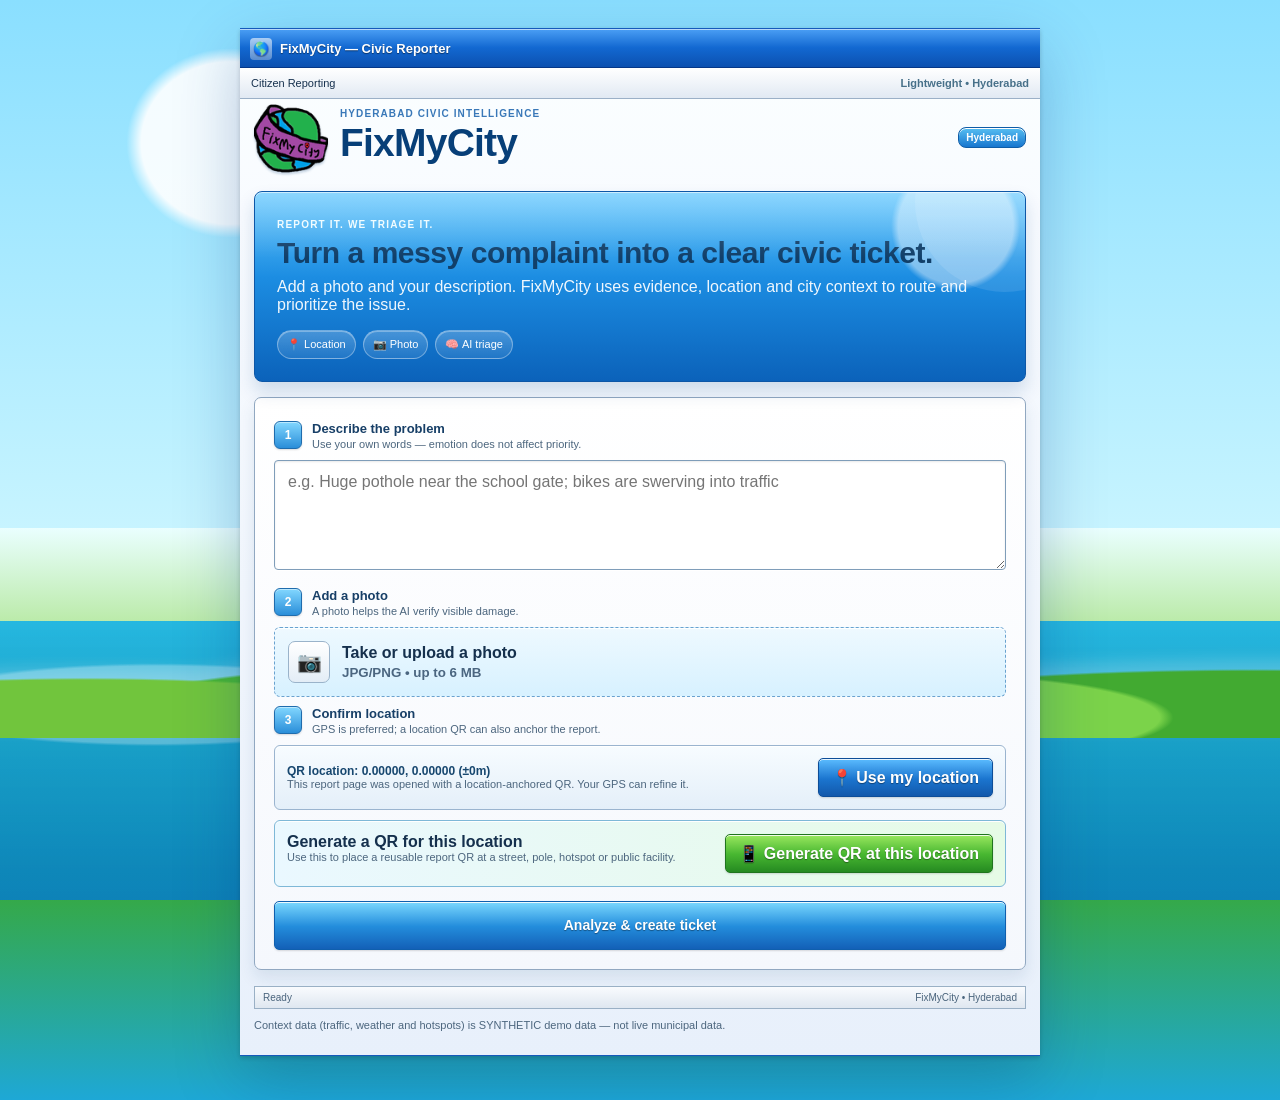
<file: static/index.html>
<!DOCTYPE html>
<html lang="en">
<head>
<meta charset="utf-8">
<meta name="viewport" content="width=device-width, initial-scale=1, viewport-fit=cover">
<meta name="theme-color" content="#0b4f6c">
<title>FixMyCity — Report a civic issue</title>
<link rel="stylesheet" href="/static/style.css">
<link rel="manifest" href="/static/manifest.webmanifest">
</head>
<body class="citizen-page">
<main class="wrap citizen-shell xp-window">
  <div class="xp-titlebar">
    <div class="xp-title"><span class="xp-title-icon">🌎</span><strong>FixMyCity — Civic Reporter</strong></div>
  </div>
  <div class="xp-toolbar"><span>Citizen Reporting</span><span class="toolbar-spacer"></span><span class="toolbar-status">Lightweight • Hyderabad</span></div>
  <header class="brandbar">
    <div class="brand-lockup">
      <img src="/static/logo.png" class="brand-logo" alt="FixMyCity logo" onerror="this.style.display='none'">
      <div>
        <div class="eyebrow">Hyderabad Civic Intelligence</div>
        <h1>FixMyCity</h1>
      </div>
    </div>
    <span class="tag city-tag">Hyderabad</span>
  </header>

  <section class="hero-card">
    <div>
      <span class="hero-kicker">Report it. We triage it.</span>
      <h2>Turn a messy complaint into a clear civic ticket.</h2>
      <p class="muted">Add a photo and your description. FixMyCity uses evidence, location and city context to route and prioritize the issue.</p>
    </div>
    <div class="signal-strip">
      <span>📍 Location</span><span>📷 Photo</span><span>🧠 AI triage</span>
    </div>
  </section>

  <form id="f" class="report-card">
    <div class="section-title"><span class="step">1</span><div><b>Describe the problem</b><span class="muted small">Use your own words — emotion does not affect priority.</span></div></div>
    <textarea name="text" rows="4" placeholder="e.g. Huge pothole near the school gate; bikes are swerving into traffic"></textarea>

    <div class="section-title"><span class="step">2</span><div><b>Add a photo</b><span class="muted small">A photo helps the AI verify visible damage.</span></div></div>
    <label class="photo-drop" for="photo">
      <span class="photo-icon">📷</span>
      <span><b>Take or upload a photo</b><small>JPG/PNG • up to 6 MB</small></span>
      <input type="file" id="photo" accept="image/*" capture="environment">
    </label>
    <div class="preview-wrap hidden" id="previewWrap">
      <img id="preview" class="preview" alt="Report photo preview">
      <button type="button" class="ghost danger-text" id="clearPhoto">Remove photo</button>
    </div>

    <div class="section-title"><span class="step">3</span><div><b>Confirm location</b><span class="muted small">GPS is preferred; a location QR can also anchor the report.</span></div></div>
    <div class="location-panel">
      <div>
        <div class="location-status" id="loc">Location not set</div>
        <div class="muted small" id="locHint">We do not need you to type an address.</div>
      </div>
      <button type="button" class="secondary glossy" id="gps">📍 Use my location</button>
    </div>

    <div class="qr-tools">
      <div>
        <b>Generate a QR for this location</b>
        <p class="muted small">Use this to place a reusable report QR at a street, pole, hotspot or public facility.</p>
      </div>
      <button type="button" id="makeQr" class="aero-green glossy" disabled>📱 Generate QR at this location</button>
    </div>
    <div id="qrPanel" class="qr-panel hidden">
      <div class="qr-preview-wrap"><img id="qrPreview" alt="Generated location QR"></div>
      <div class="qr-copy"><b>Location QR ready</b><p class="muted small" id="qrMeta"></p><div class="row wrap-buttons"><a id="qrOpen" class="button-link" target="_blank" rel="noopener">Open QR</a><a id="qrDownload" class="button-link" download="fixmycity-location-qr.png">Download SVG</a></div></div>
    </div>

    <button type="submit" id="submit" class="primary-cta" disabled>Analyze & create ticket</button>
  </form>

  <div id="status" class="status hidden"></div>
  <div id="ticket" class="ticket hidden"></div>
  <div class="xp-statusbar"><span>Ready</span><span>FixMyCity • Hyderabad</span></div>
  <p class="muted small footer-note">Context data (traffic, weather and hotspots) is SYNTHETIC demo data — not live municipal data.</p>
</main>

<script>
const qs = new URLSearchParams(location.search);
const site = qs.get('site');
const qrLat = Number(qs.get('lat'));
const qrLng = Number(qs.get('lng'));
const qrAccuracy = Number(qs.get('qr_accuracy'));
let lat = Number.isFinite(qrLat) ? qrLat : null;
let lng = Number.isFinite(qrLng) ? qrLng : null;
let acc = Number.isFinite(qrAccuracy) ? qrAccuracy : null;

const $ = id => document.getElementById(id);
const esc = s => String(s ?? '').replace(/[&<>]/g, c => ({'&':'&amp;','<':'&lt;','>':'&gt;'}[c]));

function markLocation(source) {
  if (lat === null || lng === null) return;
  $('loc').textContent = `${source}: ${lat.toFixed(5)}, ${lng.toFixed(5)}${acc !== null ? ` (±${Math.round(acc)}m)` : ''}`;
  $('locHint').textContent = source === 'QR location'
    ? 'This report page was opened with a location-anchored QR. Your GPS can refine it.'
    : 'Location captured. You can now submit or generate a reusable QR.';
  $('submit').disabled = false;
  $('makeQr').disabled = false;
}

if (lat !== null) markLocation('QR location');
else if (navigator.geolocation) {
  $('locHint').textContent = 'Requesting your location…';
  navigator.geolocation.getCurrentPosition(
    p => { lat = p.coords.latitude; lng = p.coords.longitude; acc = p.coords.accuracy; markLocation('GPS'); },
    () => { $('locHint').textContent = 'Tap “Use my location” to continue.'; },
    {enableHighAccuracy: true, timeout: 8000, maximumAge: 30000}
  );
}

$('gps').onclick = () => {
  $('loc').textContent = 'Locating…';
  $('locHint').textContent = 'Requesting a precise browser location.';
  navigator.geolocation.getCurrentPosition(
    p => { lat = p.coords.latitude; lng = p.coords.longitude; acc = p.coords.accuracy; markLocation('GPS'); },
    e => { $('loc').textContent = 'Location unavailable'; $('locHint').textContent = e.message; },
    {enableHighAccuracy: true, timeout: 10000, maximumAge: 0}
  );
};

let compressedPhoto = null;
let photoObjectUrl = null;

async function optimizePhoto(file) {
  if (!file || !file.type.startsWith('image/')) return file;
  if (file.size <= 900 * 1024) return file;
  const url = URL.createObjectURL(file);
  try {
    const img = await new Promise((resolve, reject) => {
      const el = new Image();
      el.onload = () => resolve(el);
      el.onerror = reject;
      el.src = url;
    });
    const maxSide = 1440;
    const scale = Math.min(1, maxSide / Math.max(img.naturalWidth, img.naturalHeight));
    const canvas = document.createElement('canvas');
    canvas.width = Math.max(1, Math.round(img.naturalWidth * scale));
    canvas.height = Math.max(1, Math.round(img.naturalHeight * scale));
    const ctx = canvas.getContext('2d', {alpha: false});
    ctx.drawImage(img, 0, 0, canvas.width, canvas.height);
    const blob = await new Promise(resolve => canvas.toBlob(resolve, 'image/jpeg', 0.78));
    if (!blob || blob.size >= file.size) return file;
    return new File([blob], 'fixmycity-photo.jpg', {type: 'image/jpeg', lastModified: Date.now()});
  } finally {
    URL.revokeObjectURL(url);
  }
}

$('photo').onchange = async e => {
  const f = e.target.files[0];
  compressedPhoto = null;
  if (photoObjectUrl) URL.revokeObjectURL(photoObjectUrl);
  if (!f) { $('previewWrap').classList.add('hidden'); return; }
  photoObjectUrl = URL.createObjectURL(f);
  $('preview').src = photoObjectUrl;
  $('previewWrap').classList.remove('hidden');
  if (f.size > 900 * 1024) {
    try {
      compressedPhoto = await optimizePhoto(f);
      $('locHint').textContent = `Photo ready • ${(compressedPhoto.size / 1024 / 1024).toFixed(1)} MB upload size`;
    } catch (_) {
      compressedPhoto = f;
    }
  } else {
    compressedPhoto = f;
  }
};
$('clearPhoto').onclick = () => {
  $('photo').value = '';
  compressedPhoto = null;
  if (photoObjectUrl) URL.revokeObjectURL(photoObjectUrl);
  photoObjectUrl = null;
  $('previewWrap').classList.add('hidden');
};

let qrObjectUrl = null;

$('makeQr').onclick = async () => {
  if (lat === null || lng === null) {
    show('status', 'Location required — tap “Use my location” first.', true);
    return;
  }
  $('makeQr').disabled = true;
  $('makeQr').textContent = 'Generating…';
  try {
    const params = new URLSearchParams({lat: lat.toFixed(6), lng: lng.toFixed(6)});
    if (acc !== null) params.set('accuracy', String(Math.round(acc)));
    const r = await fetch(`/api/qr?${params.toString()}`, {cache: 'no-store', headers: {'Accept': 'image/png'}});
    if (!r.ok) {
      let detail = `QR generation failed (${r.status})`;
      try { const d = await r.json(); detail = d.detail || detail; } catch (_) {}
      throw new Error(detail);
    }
    const png = await r.arrayBuffer();
    const bytes = new Uint8Array(png);
    if (bytes.length < 8 || bytes[0] !== 0x89 || bytes[1] !== 0x50 || bytes[2] !== 0x4e || bytes[3] !== 0x47) throw new Error('QR server returned invalid image data.');
    if (qrObjectUrl) URL.revokeObjectURL(qrObjectUrl);
    const blob = new Blob([png], {type: 'image/png'});
    qrObjectUrl = URL.createObjectURL(blob);
    $('qrPreview').src = qrObjectUrl;
    $('qrOpen').href = qrObjectUrl;
    $('qrDownload').href = qrObjectUrl;
    const qrUrl = r.headers.get('X-FixMyCity-QR-URL');
    $('qrMeta').textContent = qrUrl
      ? `Ready for ${lat.toFixed(5)}, ${lng.toFixed(5)} • opens ${qrUrl}`
      : `Anchored to ${lat.toFixed(5)}, ${lng.toFixed(5)}.`;
    $('qrPanel').classList.remove('hidden');
    show('status', 'Location QR generated successfully.', false);
  } catch (e) {
    show('status', e.message || 'QR generation failed.', true);
  } finally {
    $('makeQr').disabled = false;
    $('makeQr').textContent = '📱 Generate QR at this location';
  }
};

$('f').onsubmit = async e => {
  e.preventDefault();
  const fd = new FormData();
  const t = e.target.text.value.trim();
  const ph = $('photo').files[0];
  if (!t && !ph) { show('status', 'Add text or a photo.', true); return; }
  if (lat === null || lng === null) { show('status', 'Location required — tap “Use my location”.', true); return; }
  if (t) fd.append('text', t);
  if (ph) fd.append('photo', compressedPhoto || ph);
  fd.append('lat', lat); fd.append('lng', lng);
  if (acc !== null) fd.append('accuracy', acc);
  fd.append('timestamp', new Date().toISOString());
  if (site) fd.append('site_id', site);
  if (Number.isFinite(qrLat) && Number.isFinite(qrLng)) { fd.append('qr_lat', qrLat); fd.append('qr_lng', qrLng); }

  $('submit').disabled = true;
  $('ticket').classList.add('hidden');
  show('status', 'Analyzing evidence and creating your ticket…', false);
  const t0 = Date.now();
  try {
    const r = await fetch('/api/reports', {method: 'POST', body: fd});
    const d = await r.json();
    if (!r.ok) throw new Error(d.detail || 'submission failed');
    $('status').classList.add('hidden');
    renderTicket(d, ((Date.now() - t0) / 1000).toFixed(1));
  } catch (err) {
    show('status', 'Could not submit: ' + err.message + '. Please try again.', true);
  } finally {
    $('submit').disabled = false;
  }
};

function show(id, msg, isErr) {
  const el = $(id);
  el.textContent = msg;
  el.className = isErr ? 'status err' : 'status muted';
}

function renderTicket(d, secs) {
  const reasons = Object.entries(d.severity_reasons || {})
    .map(([k, v]) => '<li><b>' + esc(k) + '</b>: ' + v.map(esc).join('; ') + '</li>').join('');
  const list = (t, a) => a && a.length ? '<li><b>' + t + '</b>: ' + a.map(esc).join('; ') + '</li>' : '';
  $('ticket').innerHTML =
    '<div class="ticket-head"><div><span class="hero-kicker">Ticket created</span><h2>#' + d.incident_id + '</h2></div><span class="tag live">Live submission</span></div>' +
    '<div class="badges">' +
    '<span class="badge sev' + d.urgency + '">Urgency ' + d.urgency + '/5</span>' +
    '<span class="badge">' + esc(d.issue_type) + '</span>' +
    '<span class="badge owner-badge">' + esc(d.service_owner) + '</span>' +
    (d.review_flag ? '<span class="badge review">Needs review' + (d.verification === 'urgent' ? ' — URGENT' : '') + '</span>' : '') +
    '</div>' +
    '<p class="ticket-summary">' + esc(d.summary) + '</p>' +
    '<div class="ticket-grid"><div><div class="mini-label">Evidence</div><ul class="kv">' + list('Observed', d.observed) + list('Unverified', d.claimed) + list('Missing', d.missing) + '</ul></div>' +
    '<div><div class="mini-label">Why this priority</div><ul class="kv">' + reasons + '</ul></div></div>' +
    '<div class="ticket-foot">Confidence: ' + d.confidence + ' · Reports on incident: ' + d.report_count + ' · ' + esc(d.context_label) + ' · processed in ' + secs + 's</div>';
  $('ticket').classList.remove('hidden');
}
if ('serviceWorker' in navigator) navigator.serviceWorker.register('/static/sw.js').catch(() => {});
</script>
</body>
</html>
</file>
<file: static/style.css>
:root {
  --xp-blue-1: #0a55bd;
  --xp-blue-2: #2f8cf0;
  --xp-blue-3: #69b9ff;
  --xp-blue-dark: #073f9a;
  --xp-sky: #bfefff;
  --xp-cloud: rgba(255,255,255,.86);
  --xp-green: #35a936;
  --xp-green-dark: #1a6e2a;
  --xp-lime: #8ed13c;
  --xp-water: #19a9d7;
  --xp-purple: #8d4bc3;
  --ink: #15304d;
  --muted: #4c667e;
  --line: #8aa6bf;
  --paper: #fff;
  --red: #c31c2f;
  --yellow: #f4c62a;
  --shadow: 0 16px 34px rgba(11, 60, 121, .22);
}
* { box-sizing: border-box; }
html { scroll-behavior: smooth; }
body {
  font-family: Tahoma, Verdana, "Trebuchet MS", sans-serif;
  margin: 0;
  color: var(--ink);
  min-height: 100vh;
  background:
    radial-gradient(ellipse at 18% 13%, rgba(255,255,255,.9) 0 6%, transparent 7%),
    radial-gradient(ellipse at 27% 15%, rgba(255,255,255,.75) 0 7%, transparent 8%),
    linear-gradient(#8adfff 0%, #c7f4ff 48%, #eaffff 48%, #86d44a 66%, #38a934 79%, #1ea8d6 100%);
  background-attachment: scroll;
  overflow-x: hidden;
}
body::before {
  content: "";
  position: fixed;
  left: -7vw;
  right: -7vw;
  bottom: 18vh;
  height: 170px;
  z-index: -1;
  background:
    radial-gradient(ellipse at 12% 90%, #71c53d 0 19%, transparent 20%),
    radial-gradient(ellipse at 36% 92%, #49b734 0 26%, transparent 27%),
    radial-gradient(ellipse at 66% 88%, #7bd34a 0 21%, transparent 22%),
    radial-gradient(ellipse at 92% 94%, #42aa31 0 25%, transparent 26%);
  filter: drop-shadow(0 -10px 8px rgba(255,255,255,.22));
}
body::after {
  content: "";
  position: fixed;
  left: -4vw;
  right: -4vw;
  bottom: 0;
  height: 31vh;
  z-index: -2;
  background:
    radial-gradient(ellipse at 15% 30%, rgba(255,255,255,.28) 0 14%, transparent 15%),
    radial-gradient(ellipse at 43% 50%, rgba(255,255,255,.18) 0 18%, transparent 19%),
    linear-gradient(to bottom, rgba(17,176,231,.88), rgba(11,128,191,.94));
}
a { color: inherit; }
.wrap { max-width: 800px; margin: 28px auto 44px; padding: 0 16px 24px; }
.wrap.wide { max-width: 1180px; }
.wrap.xp-window { padding-left: 0; padding-right: 0; }
.xp-window > .admin-header,
.xp-window > .dashboard-hero,
.xp-window > .metric-grid,
.xp-window > .incident-list { margin-left: 16px; margin-right: 16px; }
.xp-window {
  background: linear-gradient(#fbffff 0%, #f8fbff 18%, #e8f0fb 100%);
  border: 1px solid #1559bb;
  border-left: 0;
  border-right: 0;
  border-radius: 0;
  box-shadow: 0 2px 0 rgba(255,255,255,.72) inset, 0 22px 60px rgba(0,55,128,.28), 0 2px 5px rgba(0,0,0,.18);
  overflow: hidden;
}
.xp-titlebar {
  height: 39px;
  display: flex;
  align-items: center;
  justify-content: space-between;
  gap: 10px;
  padding: 0 8px 0 10px;
  color: #fff;
  background: linear-gradient(180deg, #4b9ff5 0%, #1268d1 48%, #0c4fae 100%);
  box-shadow: inset 0 1px rgba(255,255,255,.6), inset 0 -1px rgba(0,38,105,.55);
  text-shadow: 0 1px 1px rgba(0,0,0,.45);
}
.xp-title { min-width: 0; display: flex; align-items: center; gap: 8px; white-space: nowrap; overflow: hidden; text-overflow: ellipsis; font-size: 13px; }
.xp-title strong { overflow: hidden; text-overflow: ellipsis; }
.xp-title-icon { width: 22px; height: 22px; display: grid; place-items: center; border-radius: 4px; background: linear-gradient(#fff9, #f1f1f155); font-size: 13px; }
.xp-toolbar { height: 31px; display:flex; align-items:center; gap: 15px; padding: 0 11px; background: linear-gradient(#ffffff, #e1e9f3); border-bottom: 1px solid #9bb0c7; color:#15304d; font-size: 11px; box-shadow: inset 0 1px #fff; }
.xp-toolbar span { white-space: nowrap; }
.toolbar-spacer { flex: 1; }
.toolbar-status { color: #477089; font-weight: 700; }
.xp-statusbar { margin: 16px -2px 0; padding: 5px 8px; border: 1px solid #9ab0c5; background: linear-gradient(#f9fbfe, #dfe7f0); display:flex; justify-content:space-between; gap:10px; color:#4b657d; font-size:10px; }
.citizen-shell > .brandbar, .citizen-shell > .hero-card, .citizen-shell > form, .citizen-shell > .status, .citizen-shell > .ticket, .citizen-shell > .footer-note, .citizen-shell > .xp-statusbar { margin-left: 14px; margin-right: 14px; }
.admin-page { background: transparent; }
.admin-header { padding-top: 13px !important; }
.admin-header, .brandbar { display: flex; align-items: center; justify-content: space-between; gap: 16px; margin-bottom: 15px; }
.brand-lockup { display: flex; align-items: center; gap: 12px; min-width: 0; }
.brand-logo { width: 74px; height: 77px; object-fit: contain; object-position: center; flex: 0 0 auto; filter: drop-shadow(0 2px 1px rgba(22,74,129,.24)); }
h1, h2, p { margin-top: 0; }
h1 { font-size: clamp(28px, 5vw, 39px); line-height: 1.05; margin-bottom: 4px; letter-spacing: -.02em; color: #073f78; text-shadow: 0 1px 0 #fff; }
h2 { font-size: clamp(21px, 4vw, 30px); line-height: 1.13; letter-spacing: -.015em; margin-bottom: 8px; color: #113f69; }
.eyebrow { color: #3978b8; font-size: 10px; font-weight: 900; letter-spacing: .11em; text-transform: uppercase; margin-bottom: 4px; }
.muted { color: var(--muted); }
.small { font-size: 11px; }
.err { color: var(--red); }
.hidden { display: none !important; }
.tag { font-size: 10px; font-weight: 900; background: linear-gradient(#edf7ff, #cfe8fb); color: #154e8d; border: 1px solid #86acd1; border-radius: 8px; padding: 4px 7px; vertical-align: middle; box-shadow: inset 0 1px #fff; }
.tag.seed { background: linear-gradient(#fff6ca, #f4dc8a); color: #7a5a00; border-color: #d8b866; }
.tag.live { background: linear-gradient(#e5ffd9, #b9e89f); color: #1b6c21; border-color: #7dbd69; }
.admin-tag { background: linear-gradient(#e9f3ff, #c4dcff); color: #174e8f; border-color: #7fa9d6; }
.city-tag { background: linear-gradient(#57bff2, #1776cf); color:white; border-color:#0f5da7; }
.hero-card, .dashboard-hero {
  background:
    radial-gradient(circle at 91% 18%, rgba(255,255,255,.42) 0 8%, transparent 9%),
    linear-gradient(180deg, #65c9ff 0%, #1c8de2 45%, #0b62ba 100%);
  color: white;
  border: 1px solid #0d57a7;
  border-radius: 8px;
  padding: 22px;
  box-shadow: inset 0 1px rgba(255,255,255,.56), 0 10px 18px rgba(9,68,133,.16);
  margin-bottom: 15px;
  overflow: hidden;
  position: relative;
}
.hero-card::before, .dashboard-hero::before { content:""; position:absolute; left:0; right:0; top:0; height:35%; background: linear-gradient(rgba(255,255,255,.26), rgba(255,255,255,0)); pointer-events:none; }
.hero-card:after, .dashboard-hero:after { content:""; position: absolute; width: 180px; height: 180px; border-radius: 50%; right: -70px; top: -80px; background: rgba(255,255,255,.10); }
.hero-card .muted, .dashboard-hero p { color: rgba(255,255,255,.93); }
.hero-kicker { display:inline-block; font-size:10px; font-weight:900; text-transform:uppercase; letter-spacing:.12em; color:#effcff; margin-bottom:6px; }
.signal-strip { display:flex; gap:7px; flex-wrap:wrap; margin-top:16px; }
.signal-strip span { background:linear-gradient(rgba(255,255,255,.22), rgba(255,255,255,.08)); border:1px solid rgba(255,255,255,.34); padding:7px 9px; border-radius:999px; font-size:11px; box-shadow:inset 0 1px rgba(255,255,255,.3); }
.report-card, .ticket {
  background: linear-gradient(#ffffff, #f5f8fd);
  border: 1px solid #91a8c1;
  border-radius: 7px;
  padding: 19px;
  box-shadow: inset 0 1px #fff, 0 8px 16px rgba(22,67,111,.1);
}
.section-title { display:flex; gap:10px; align-items:flex-start; margin:4px 0 10px; }
.section-title + textarea { margin-bottom:18px; }
.section-title b { display:block; font-size:13px; color:#173f67; }
.section-title .small { display:block; margin-top:2px; }
.step { width:28px; height:28px; display:inline-grid; place-items:center; border-radius:6px; background:linear-gradient(#82d7ff,#2a8ed9); color:white; border:1px solid #1f6cad; font-weight:900; font-size:12px; flex:0 0 auto; box-shadow: inset 0 1px rgba(255,255,255,.45), 0 1px 2px rgba(0,0,0,.14); }
textarea { display:block; width:100%; margin:0; padding:12px 13px; resize:vertical; min-height:110px; font:inherit; border:1px solid #7f9db9; border-radius:4px; outline:none; color:var(--ink); background:#fff; box-shadow: inset 0 1px 2px rgba(0,0,0,.09), 0 1px 0 #fff; }
textarea:focus { border-color:#2479d0; box-shadow:0 0 0 2px rgba(44,136,221,.22), inset 0 1px 2px rgba(0,0,0,.08); }
.photo-drop { display:flex; align-items:center; gap:12px; border:1px dashed #6aa2cf; background:linear-gradient(#eef9ff,#d7f1ff); border-radius:6px; padding:13px; cursor:pointer; margin-bottom:9px; box-shadow:inset 0 1px #fff; }
.photo-drop:hover { background:linear-gradient(#f2fbff,#c8ebff); border-color:#2985d3; }
.photo-drop input { display:none; }
.photo-drop small { display:block; color:#4b6680; margin-top:3px; font-weight:600; }
.photo-icon { width:42px; height:42px; border-radius:7px; display:grid; place-items:center; background:linear-gradient(#fff,#e3edf6); border:1px solid #9ab3ca; font-size:20px; box-shadow:inset 0 1px #fff; }
.preview-wrap { display:flex; align-items:center; gap:10px; flex-wrap:wrap; margin:8px 0 14px; }
.preview { width:min(100%,420px); max-height:250px; object-fit:cover; border-radius:6px; border:1px solid #7696b3; box-shadow:0 5px 14px rgba(15,59,105,.18); }
.location-panel, .qr-tools { display:flex; justify-content:space-between; gap:14px; align-items:center; border:1px solid #9ab4cf; background:linear-gradient(#f7fcff,#e4eff9); border-radius:6px; padding:12px; margin-bottom:10px; box-shadow:inset 0 1px #fff; }
.location-status { font-weight:900; font-size:12px; color:#17476f; }
.qr-tools { background:linear-gradient(90deg,#eaf8ff,#e6fbe6); border-color:#7eb8d7; }
.qr-panel { display:flex; gap:16px; align-items:center; padding:14px; border:1px solid #8ab7d4; background:linear-gradient(#f8ffff,#e0f4ff); border-radius:6px; margin:4px 0 14px; box-shadow:inset 0 1px #fff; }
.qr-preview-wrap { background:white; padding:8px; border-radius:4px; border:1px solid #8fa7bd; flex:0 0 auto; box-shadow:0 1px 4px rgba(0,0,0,.11); }
.qr-preview-wrap img { display:block; width:150px; height:150px; }
.qr-copy { min-width:0; }
.wrap-buttons { flex-wrap:wrap; }
button, .button-link { font:inherit; border:1px solid #6d8eaa; border-radius:5px; padding:9px 13px; cursor:pointer; text-decoration:none; display:inline-flex; align-items:center; justify-content:center; font-weight:900; transition:filter .14s ease, transform .12s ease, box-shadow .12s ease; box-shadow: inset 0 1px rgba(255,255,255,.85), 0 1px 2px rgba(0,0,0,.14); background:linear-gradient(#fefefe,#d9e8f7); color:#153a5f; }
button:hover, .button-link:hover { filter:brightness(1.03); transform:translateY(-1px); }
button:active, .button-link:active { transform:translateY(0); box-shadow:inset 0 2px 3px rgba(0,0,0,.15); }
button:disabled { background:#bdc9d3 !important; color:#eef2f5 !important; cursor:not-allowed; transform:none; filter:none; }
.glossy { background:linear-gradient(#5fbaf9,#1772c8 52%,#0e58ae); color:#fff; border-color:#0d4c99; text-shadow:0 1px 1px rgba(0,0,0,.4); }
.aero-green { background:linear-gradient(#9ae85f,#48b731 52%,#258a21); color:#fff; border-color:#1f751e; text-shadow:0 1px 1px rgba(0,0,0,.36); }
.primary-cta { width:100%; margin-top:4px; background:linear-gradient(#7bd8ff,#238ddc 52%,#1360b7); color:#fff; min-height:49px; border-color:#0f5fae; font-size:14px; text-shadow:0 1px 1px rgba(0,0,0,.38); }
.secondary { background:linear-gradient(#5bbcff,#1b75cf 54%,#1258ab); color:white; border-color:#0d4d98; text-shadow:0 1px 1px rgba(0,0,0,.4); }
.outline { background:linear-gradient(#fff,#dcebf6); color:#1a5d93; border-color:#6f9fc4; }
.ghost { background:linear-gradient(#fff,#e2e9f1); color:#24415a; }
.danger-text { color:var(--red); }
.button-link { background:linear-gradient(#6bbffb,#2478cf); color:#fff; border-color:#0d529f; }
.light-link { background:linear-gradient(#fff,#dfeaf5); color:#17436a; border-color:#7d9cb8; }
.row { display:flex; gap:8px; align-items:center; margin:9px 0; }
.status { margin:14px 2px; padding:10px 12px; border-radius:5px; background:#e5f5ff; border:1px solid #8cb6d5; box-shadow:inset 0 1px #fff; }
.status.err { background:#fff0f0; border-color:#db9a9a; }
.status-actions { gap:6px; flex-wrap:wrap; }
.status-btn { min-width:102px; padding:8px 11px; }
.status-btn.status-open { background:linear-gradient(#edf6ff,#cfe4f8); color:#205783; border-color:#83a9c8; }
.status-btn.status-progress { background:linear-gradient(#fff8e7,#f6df9a); color:#7a5b08; border-color:#d4b256; }
.status-btn.status-resolved { background:linear-gradient(#ecffe9,#bfe9aa); color:#286529; border-color:#83bd72; }
.status-btn.active { box-shadow: inset 0 2px 4px rgba(0,0,0,.18), 0 0 0 2px rgba(34,119,193,.16); transform:translateY(1px); font-weight:900; }
.status-btn.status-open.active { background:linear-gradient(#78c2ff,#2d87d9 56%,#1c6ab7); color:#fff; border-color:#145998; text-shadow:0 1px rgba(0,0,0,.3); }
.status-btn.status-progress.active { background:linear-gradient(#ffd76e,#e9a522 56%,#c87d13); color:#fff; border-color:#9f620c; text-shadow:0 1px rgba(0,0,0,.3); }
.status-btn.status-resolved.active { background:linear-gradient(#9ce96e,#43ad37 56%,#2a7f24); color:#fff; border-color:#21691e; text-shadow:0 1px rgba(0,0,0,.3); }
.ticket { margin-top:15px; }
.ticket-head { display:flex; justify-content:space-between; gap:12px; align-items:center; }
.ticket-head h2 { margin:0; }
.ticket-summary { font-size:16px; font-weight:700; margin:13px 0; color:#173e61; }
.ticket-grid { display:grid; grid-template-columns:1fr 1fr; gap:13px; }
.mini-label { color:#1e6ca8; font-size:10px; text-transform:uppercase; letter-spacing:.1em; font-weight:900; margin-bottom:5px; }
.kv { text-align:left; font-size:12px; padding-left:19px; line-height:1.45; }
.ticket-foot { border-top:1px solid #b0c1d0; margin-top:13px; padding-top:10px; color:#5f7487; font-size:10px; }
.footer-note { margin:10px 2px 0; }
/* Admin */
.admin-header { padding-top:13px; }
.dashboard-hero { display:flex; justify-content:space-between; gap:18px; align-items:flex-end; }
.hero-note { background:rgba(255,255,255,.18); border:1px solid rgba(255,255,255,.35); padding:9px 11px; border-radius:6px; font-size:11px; white-space:nowrap; box-shadow:inset 0 1px rgba(255,255,255,.2); }
.metric-grid { display:grid; grid-template-columns:repeat(4,1fr); gap:10px; margin-bottom:14px; }
.metric { background:linear-gradient(#fff,#ebf2f9); border:1px solid #91a8bf; border-radius:6px; padding:13px; box-shadow:inset 0 1px #fff, 0 5px 12px rgba(21,62,101,.08); }
.metric span { display:block; color:#587088; font-size:10px; font-weight:900; text-transform:uppercase; letter-spacing:.08em; }
.metric b { display:block; font-size:26px; margin-top:3px; color:#154876; }
.metric.urgent { border-color:#d69393; background:linear-gradient(#fffdfd,#ffe9ea); }
.metric.review-metric { border-color:#d8bd80; background:linear-gradient(#fffdf6,#fff2cc); }
.incident-list { display:grid; gap:11px; }
.incident-card { display:grid; grid-template-columns:185px 1fr; gap:15px; background:linear-gradient(#fff,#edf4fb); border:1px solid #8ca5bd; border-radius:7px; padding:12px; box-shadow:inset 0 1px #fff, 0 7px 15px rgba(16,56,97,.09); overflow:hidden; }
.incident-card.needsreview { border-left:5px solid #df920d; }
.incident-visual { min-width:0; }
.photo-frame, .photo-empty { display:block; width:100%; aspect-ratio:4 / 3; border-radius:5px; overflow:hidden; background:#dbe7f2; border:1px solid #7794af; text-decoration:none; box-shadow:inset 0 1px rgba(255,255,255,.8); }
.photo-frame img { width:100%; height:100%; object-fit:cover; display:block; }
.photo-empty { display:grid; place-items:center; align-content:center; gap:4px; color:#617b92; background:linear-gradient(#eef5fa,#dbe7f2); }
.photo-empty span { font-size:24px; }
.photo-empty small { font-size:10px; }
.photo-frame.broken { display:grid; place-items:center; color:var(--muted); font-size:11px; }
.incident-body { min-width:0; }
.cardhead { display:flex; gap:6px; align-items:center; flex-wrap:wrap; }
.issue-title { font-size:15px; font-weight:900; color:#153f66; }
.incident-summary { font-size:14px; font-weight:700; line-height:1.4; margin:9px 0 10px; color:#27435c; }
.meta-grid { display:grid; grid-template-columns:repeat(3,minmax(0,1fr)); gap:7px; }
.meta-grid span { display:block; background:linear-gradient(#f8fcff,#e6eef7); border:1px solid #c0d0df; border-radius:4px; padding:7px 8px; font-size:11px; color:#5f7487; }
.meta-grid b { display:block; color:#35526e; font-size:9px; text-transform:uppercase; letter-spacing:.08em; margin-bottom:2px; }
.reason-panel { margin-top:9px; border-top:1px solid #b8c8d7; padding-top:8px; }
.reason-panel summary { cursor:pointer; color:#236ba1; font-weight:900; font-size:11px; }
.actions { margin-top:10px; }
.empty-state { background:linear-gradient(#fff,#eef4fa); border:1px dashed #8ca8c2; border-radius:6px; padding:26px; text-align:center; color:#607b93; }
.badges { display:flex; gap:6px; flex-wrap:wrap; margin:6px 0; }
.badge { background:linear-gradient(#edf4fa,#d8e5f0); color:#24435e; border:1px solid #a2b8cb; border-radius:7px; padding:4px 7px; font-size:10px; font-weight:900; box-shadow:inset 0 1px #fff; }
.badge.review { background:linear-gradient(#fff3f3,#ffd7da); color:#98202a; border-color:#df8b92; }
.sev1 { background:linear-gradient(#ecfff1,#c0efcb); color:#1d6b2c; border-color:#85c395; }
.sev2 { background:linear-gradient(#f2ffdf,#d8efad); color:#4e7a10; border-color:#a8c677; }
.sev3 { background:linear-gradient(#fff8da,#ffe899); color:#8b6200; border-color:#dfc161; }
.sev4 { background:linear-gradient(#fff0dc,#ffc67f); color:#944800; border-color:#e2a15c; }
.sev5 { background:linear-gradient(#ffe7e8,#ffb5bb); color:#a31f2c; border-color:#e08a91; }
.owner-badge { background:linear-gradient(#ebf3ff,#c9ddf8); color:#245a91; border-color:#8caed0; }

@media (max-width:760px) {
  .wrap { margin:12px auto 24px; padding:0 8px 12px; }
  .xp-toolbar { gap:10px; overflow:hidden; }
  .xp-toolbar span:nth-child(3), .xp-toolbar span:nth-child(4) { display:none; }
  .brandbar, .admin-header, .dashboard-hero { align-items:flex-start; }
  .hero-card, .dashboard-hero, .report-card, .ticket { border-radius:6px; padding:16px; }
  .location-panel, .qr-tools, .qr-panel { flex-direction:column; align-items:stretch; }
  .ticket-grid { grid-template-columns:1fr; }
  .metric-grid { grid-template-columns:repeat(2,1fr); }
  .incident-card { grid-template-columns:1fr; }
  .incident-visual { max-width:300px; }
  .dashboard-hero { flex-direction:column; }
  .hero-note { white-space:normal; }
  .brand-logo { width:62px; height:64px; }
}
@media (max-width:460px) {
  .brand-logo { width:56px; height:58px; }
  .city-tag { display:none; }
  .metric-grid { grid-template-columns:1fr 1fr; gap:7px; }
  .metric { padding:10px; }
  .meta-grid { grid-template-columns:repeat(2,minmax(0,1fr)); }
  .actions { flex-wrap:wrap; }
}
</file>
